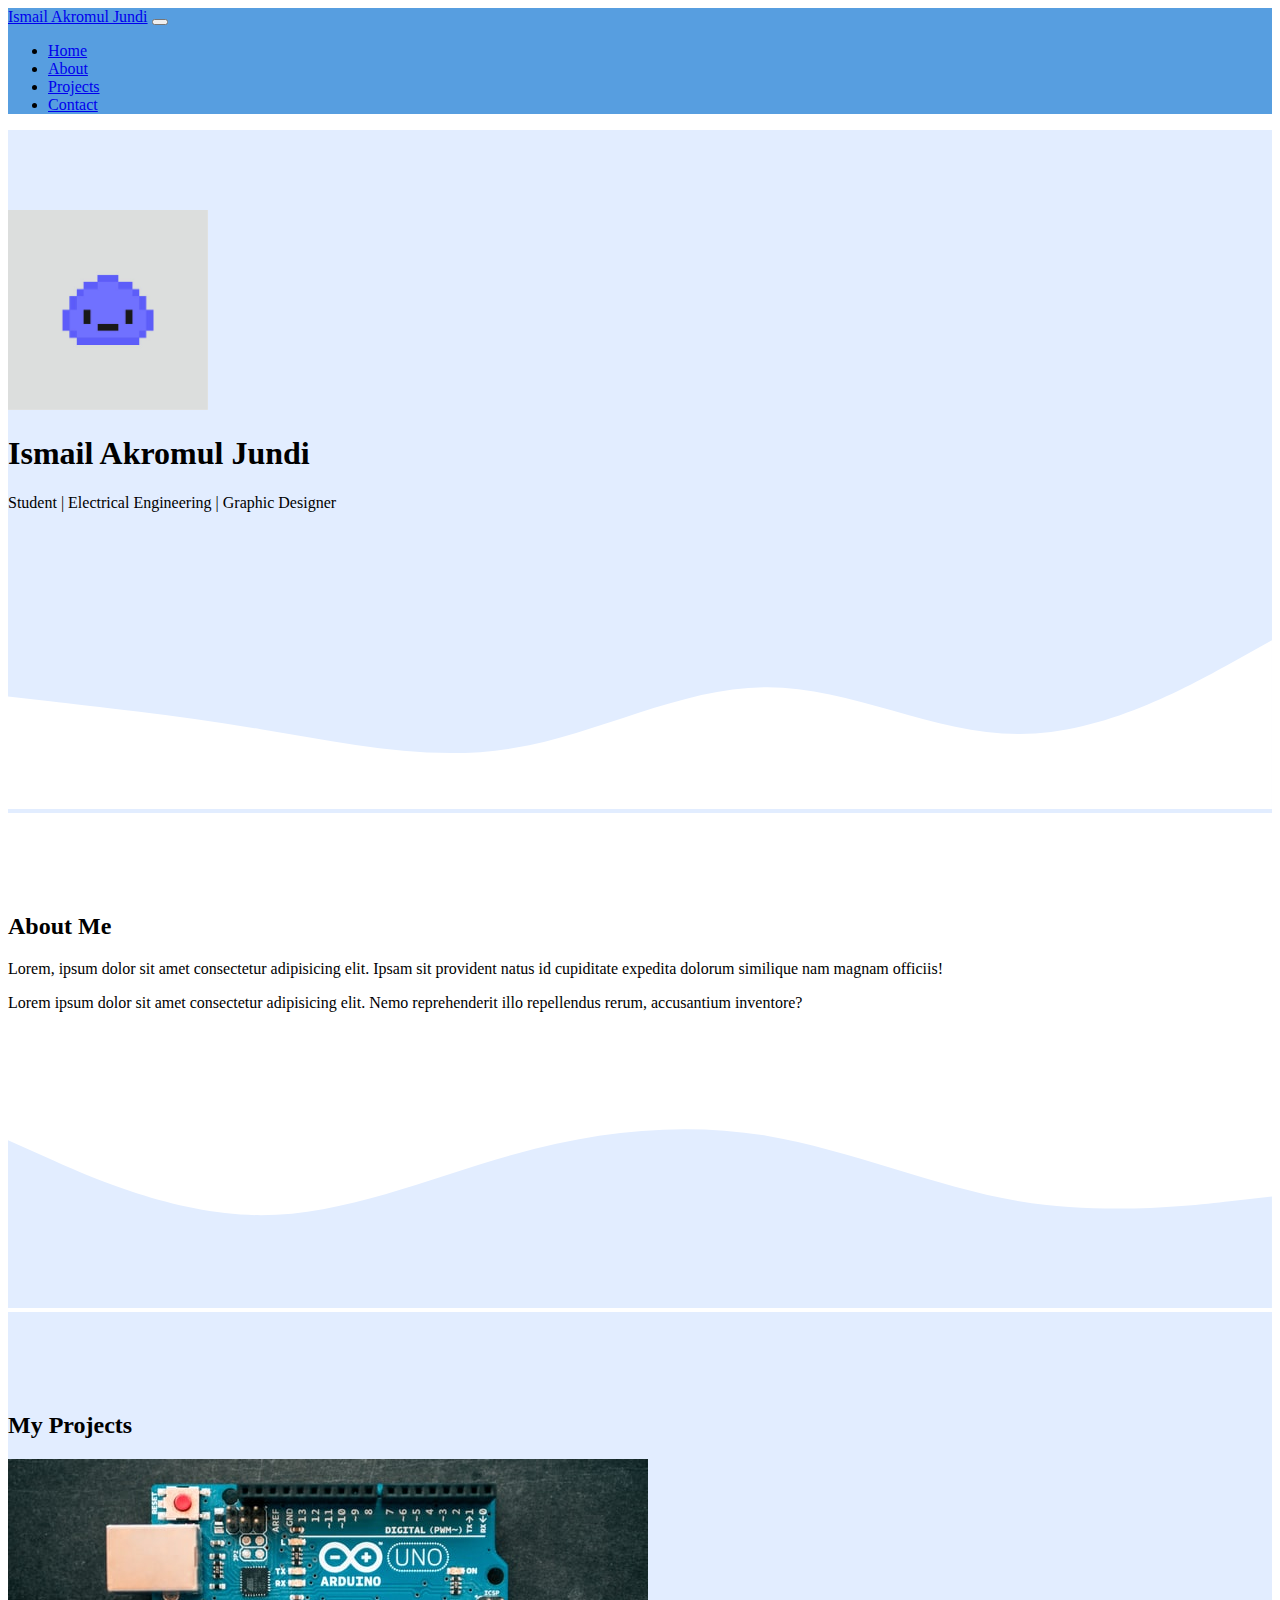
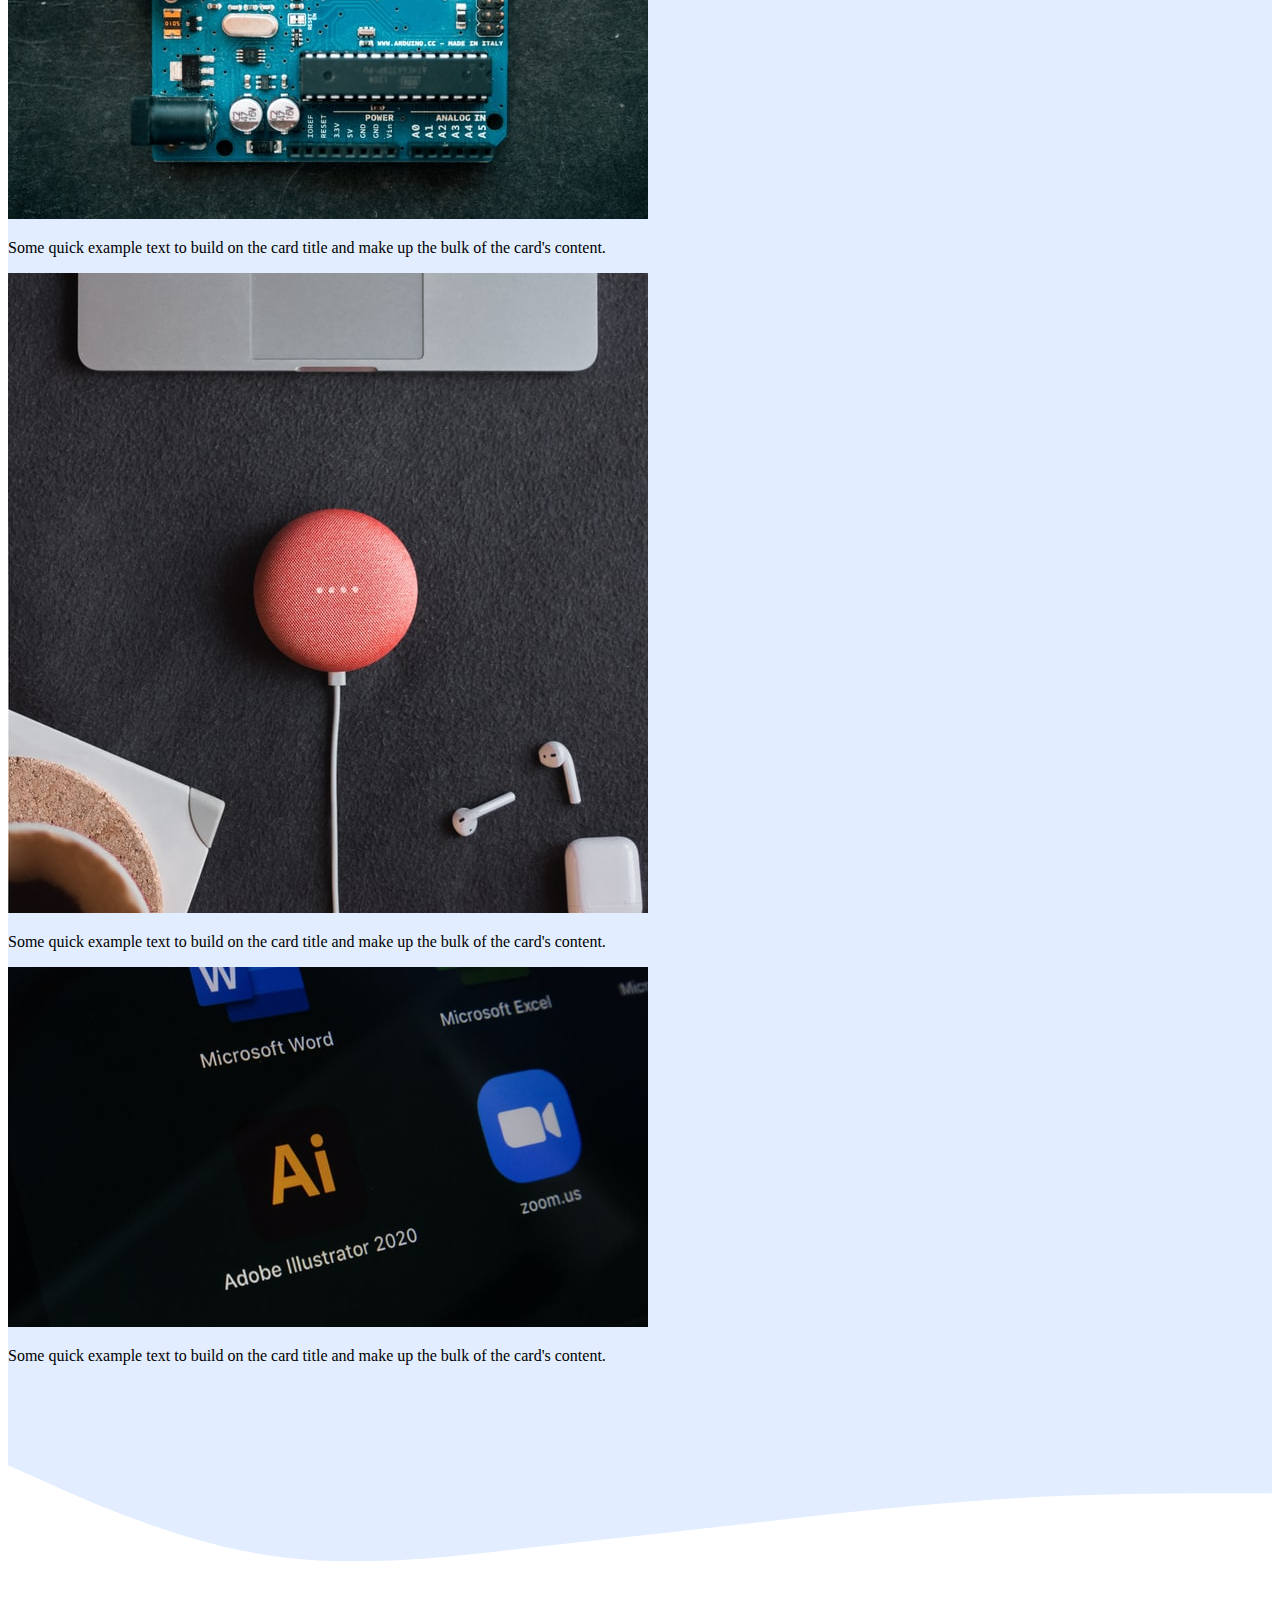
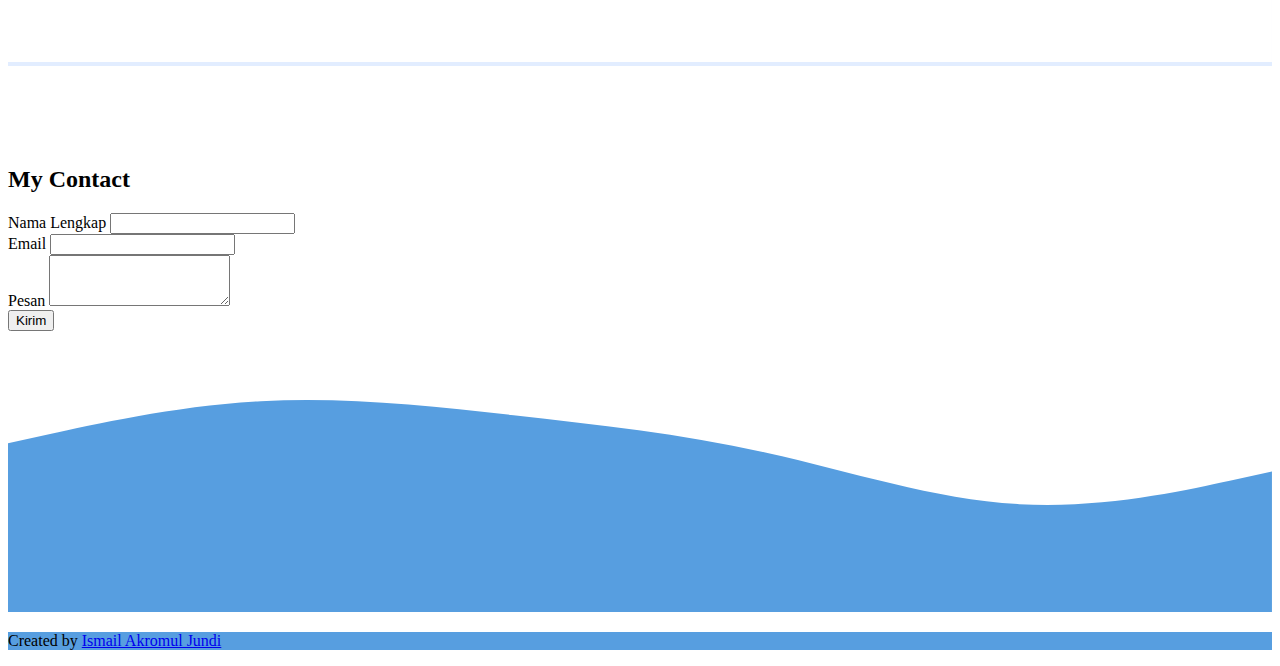
<file: index.html>
<!DOCTYPE html>
<html lang="en">
  <head>
    <!-- Required meta tags -->
    <meta charset="utf-8" />
    <meta name="viewport" content="width=device-width, initial-scale=1" />

    <!-- Bootstrap CSS -->
    <link href="https://cdn.jsdelivr.net/npm/bootstrap@5.0.0-beta3/dist/css/bootstrap.min.css" rel="stylesheet" integrity="sha384-eOJMYsd53ii+scO/bJGFsiCZc+5NDVN2yr8+0RDqr0Ql0h+rP48ckxlpbzKgwra6" crossorigin="anonymous" />

    <!-- My CSS -->
    <link rel="stylesheet" href="style.css" />

    <title>Portofolio | Ismail Akromul Jundi</title>
  </head>
  <body id="home">
    <!-- navbar -->
    <nav class="navbar navbar-expand-lg navbar-dark shadow-sm fixed-top" style="background-color: #579ee0">
      <div class="container">
        <a class="navbar-brand" href="#">Ismail Akromul Jundi</a>
        <button class="navbar-toggler" type="button" data-bs-toggle="collapse" data-bs-target="#navbarNav" aria-controls="navbarNav" aria-expanded="false" aria-label="Toggle navigation">
          <span class="navbar-toggler-icon"></span>
        </button>
        <div class="collapse navbar-collapse" id="navbarNav">
          <ul class="navbar-nav ms-auto">
            <li class="nav-item">
              <a class="nav-link active" aria-current="page" href="#home">Home</a>
            </li>
            <li class="nav-item">
              <a class="nav-link" href="#about">About</a>
            </li>
            <li class="nav-item">
              <a class="nav-link" href="#projects">Projects</a>
            </li>
            <li class="nav-item">
              <a class="nav-link" href="#contact">Contact</a>
            </li>
          </ul>
        </div>
      </div>
    </nav>
    <!-- akhir navbar-->

    <!-- jumbotron -->
    <section class="jumbotron text-center">
      <img src="img/rimuru-03.jpg" alt="Ismail Jundi" width="200" class="rounded-circle img-thumbnail" />
      <h1 class="display-4">Ismail Akromul Jundi</h1>
      <p class="lead">Student | Electrical Engineering | Graphic Designer</p>
      <svg xmlns="http://www.w3.org/2000/svg" viewBox="0 0 1440 320">
        <path
          fill="#ffffff"
          fill-opacity="1"
          d="M0,192L48,197.3C96,203,192,213,288,229.3C384,245,480,267,576,250.7C672,235,768,181,864,181.3C960,181,1056,235,1152,234.7C1248,235,1344,181,1392,154.7L1440,128L1440,320L1392,320C1344,320,1248,320,1152,320C1056,320,960,320,864,320C768,320,672,320,576,320C480,320,384,320,288,320C192,320,96,320,48,320L0,320Z"
        ></path>
      </svg>
    </section>
    <!-- akhir jumbotron -->

    <!-- about -->
    <section id="about">
      <div class="container">
        <div class="container">
          <div class="row text-center mb-3">
            <div class="col">
              <h2>About Me</h2>
            </div>
          </div>
          <div class="row justify-content-center fs-5 text-center">
            <div class="col-md-4">
              <p>Lorem, ipsum dolor sit amet consectetur adipisicing elit. Ipsam sit provident natus id cupiditate expedita dolorum similique nam magnam officiis!</p>
            </div>
            <div class="col-md-4">
              <p>Lorem ipsum dolor sit amet consectetur adipisicing elit. Nemo reprehenderit illo repellendus rerum, accusantium inventore?</p>
            </div>
          </div>
        </div>
      </div>
      <svg xmlns="http://www.w3.org/2000/svg" viewBox="0 0 1440 320">
        <path
          fill="#e2edff"
          fill-opacity="1"
          d="M0,128L48,149.3C96,171,192,213,288,213.3C384,213,480,171,576,144C672,117,768,107,864,122.7C960,139,1056,181,1152,197.3C1248,213,1344,203,1392,197.3L1440,192L1440,320L1392,320C1344,320,1248,320,1152,320C1056,320,960,320,864,320C768,320,672,320,576,320C480,320,384,320,288,320C192,320,96,320,48,320L0,320Z"
        ></path>
      </svg>
    </section>
    <!-- akhir about -->

    <!-- projects -->
    <section id="projects">
      <div class="container">
        <div class="row text-center mb-3">
          <div class="col">
            <h2>My Projects</h2>
          </div>
        </div>
        <div class="row">
          <div class="col-md-4 mb-3">
            <div class="card">
              <img src="img/projects/arduino uno.jpg" class="card-img-top" alt="arduino" />
              <div class="card-body">
                <p class="card-text">Some quick example text to build on the card title and make up the bulk of the card's content.</p>
              </div>
            </div>
          </div>
          <div class="col-md-4 mb-3">
            <div class="card">
              <img src="img/projects/iot.jpg" class="card-img-top" alt="arduino" />
              <div class="card-body">
                <p class="card-text">Some quick example text to build on the card title and make up the bulk of the card's content.</p>
              </div>
            </div>
          </div>
          <div class="col-md-4 mb-3">
            <div class="card">
              <img src="img/projects/aillustrator.jpg" class="card-img-top" alt="arduino" />
              <div class="card-body">
                <p class="card-text">Some quick example text to build on the card title and make up the bulk of the card's content.</p>
              </div>
            </div>
          </div>
        </div>
      </div>
      <svg xmlns="http://www.w3.org/2000/svg" viewBox="0 0 1440 320">
        <path
          fill="#ffffff"
          fill-opacity="1"
          d="M0,96L48,117.3C96,139,192,181,288,197.3C384,213,480,203,576,192C672,181,768,171,864,160C960,149,1056,139,1152,133.3C1248,128,1344,128,1392,128L1440,128L1440,320L1392,320C1344,320,1248,320,1152,320C1056,320,960,320,864,320C768,320,672,320,576,320C480,320,384,320,288,320C192,320,96,320,48,320L0,320Z"
        ></path>
      </svg>
    </section>
    <!-- akhir projects -->

    <!-- contact -->
    <section id="contact">
      <div class="container">
        <div class="row text-center mb-3">
          <div class="col">
            <h2>My Contact</h2>
          </div>
        </div>
        <div class="row justify-content-center">
          <div class="col-md-6">
            <form>
              <div class="mb-3">
                <label for="name" class="form-label">Nama Lengkap</label>
                <input type="text" class="form-control" id="name" aria-describedby="name" />
              </div>
              <div class="mb-3">
                <label for="email" class="form-label">Email</label>
                <input type="email" class="form-control" id="email" aria-describedby="email" />
              </div>
              <div class="mb-3">
                <label for="pesan" class="form-label">Pesan</label>
                <textarea class="form-control" id="pesan" rows="3"></textarea>
              </div>
              <button type="submit" class="btn btn-primary mb-3">Kirim</button>
            </form>
          </div>
        </div>
      </div>
      <svg xmlns="http://www.w3.org/2000/svg" viewBox="0 0 1440 320">
        <path
          fill="#579ee0"
          fill-opacity="1"
          d="M0,128L48,117.3C96,107,192,85,288,80C384,75,480,85,576,96C672,107,768,117,864,138.7C960,160,1056,192,1152,197.3C1248,203,1344,181,1392,170.7L1440,160L1440,320L1392,320C1344,320,1248,320,1152,320C1056,320,960,320,864,320C768,320,672,320,576,320C480,320,384,320,288,320C192,320,96,320,48,320L0,320Z"
        ></path>
      </svg>
    </section>
    <!-- akhir contact -->

    <!-- footer -->
    <footer class="text-white text-center p-3" style="background-color: #579ee0">
      <p>Created by <a href="https://instagram.com/jundismail/" class="text-white fw-bold">Ismail Akromul Jundi</a></p>
    </footer>
    <!-- akhir footer -->

    <script src="https://cdn.jsdelivr.net/npm/bootstrap@5.0.0-beta3/dist/js/bootstrap.bundle.min.js" integrity="sha384-JEW9xMcG8R+pH31jmWH6WWP0WintQrMb4s7ZOdauHnUtxwoG2vI5DkLtS3qm9Ekf" crossorigin="anonymous"></script>
  </body>
</html>
</file>
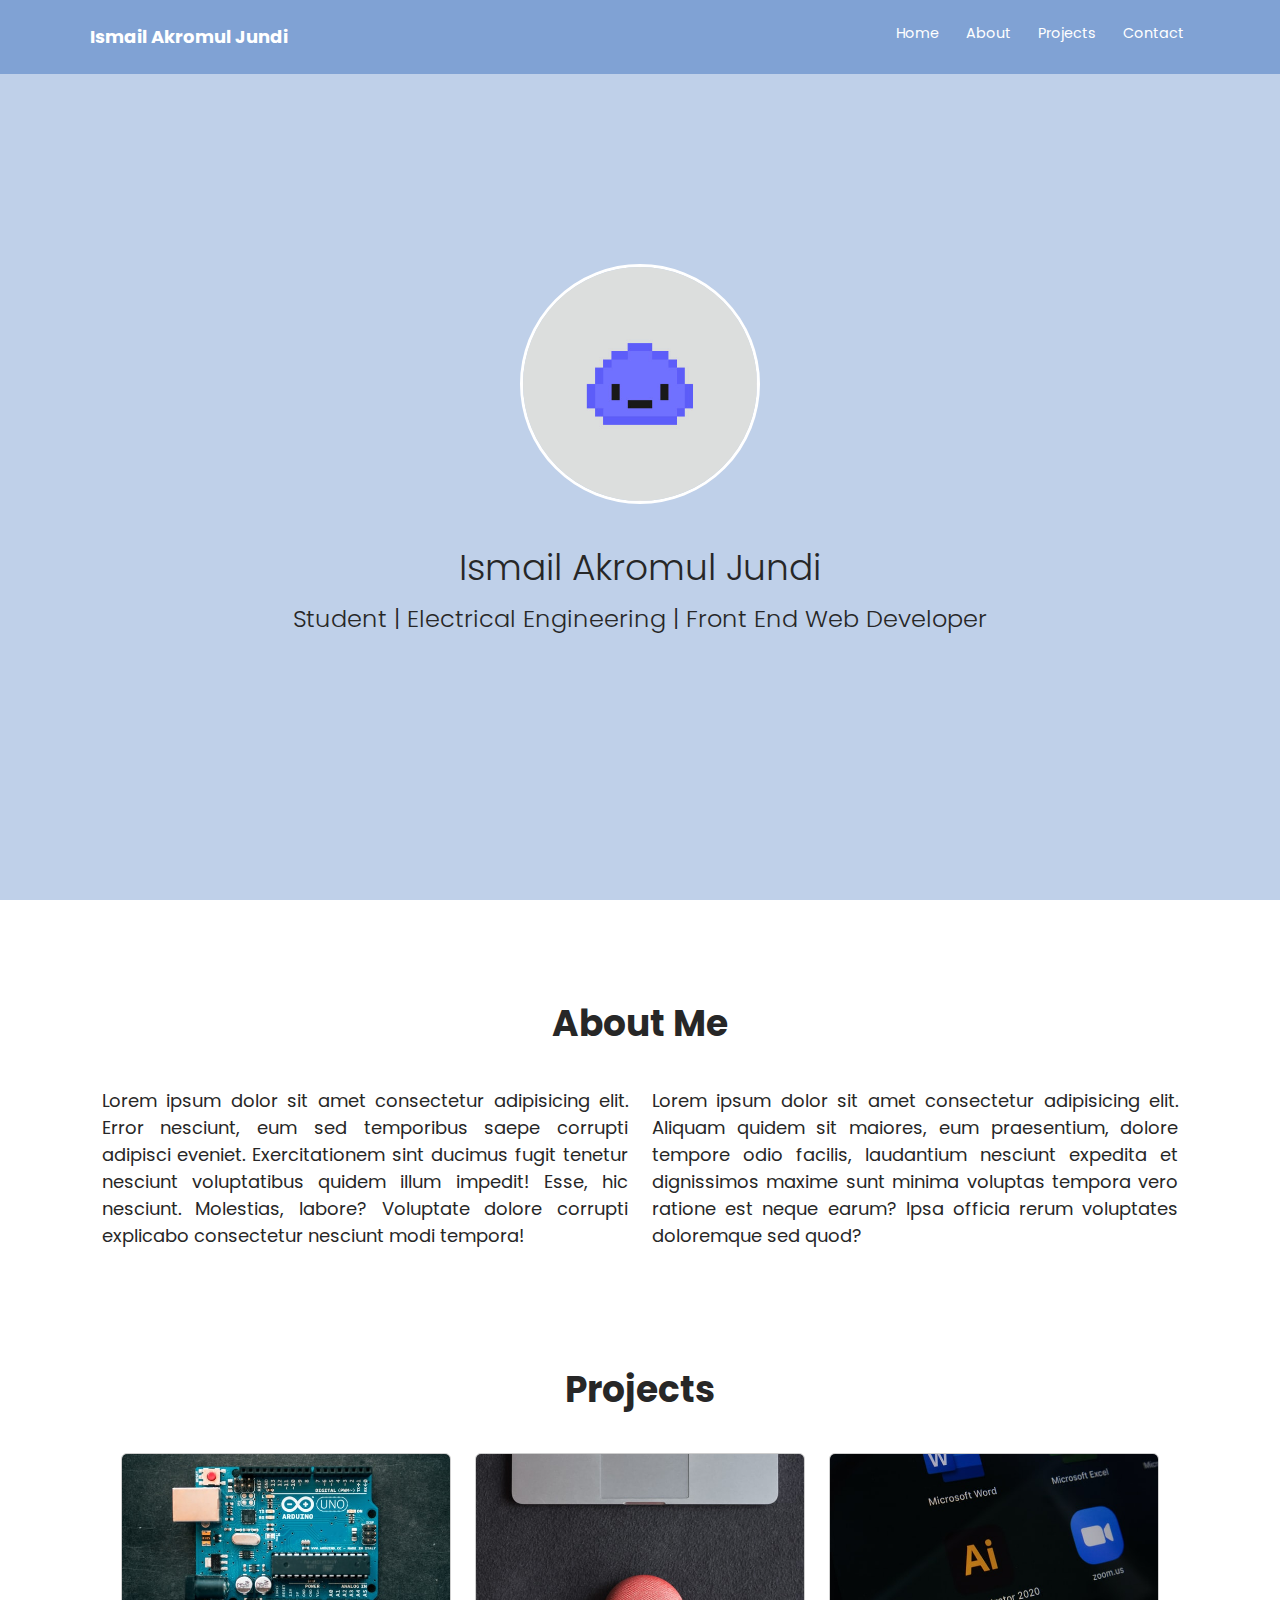
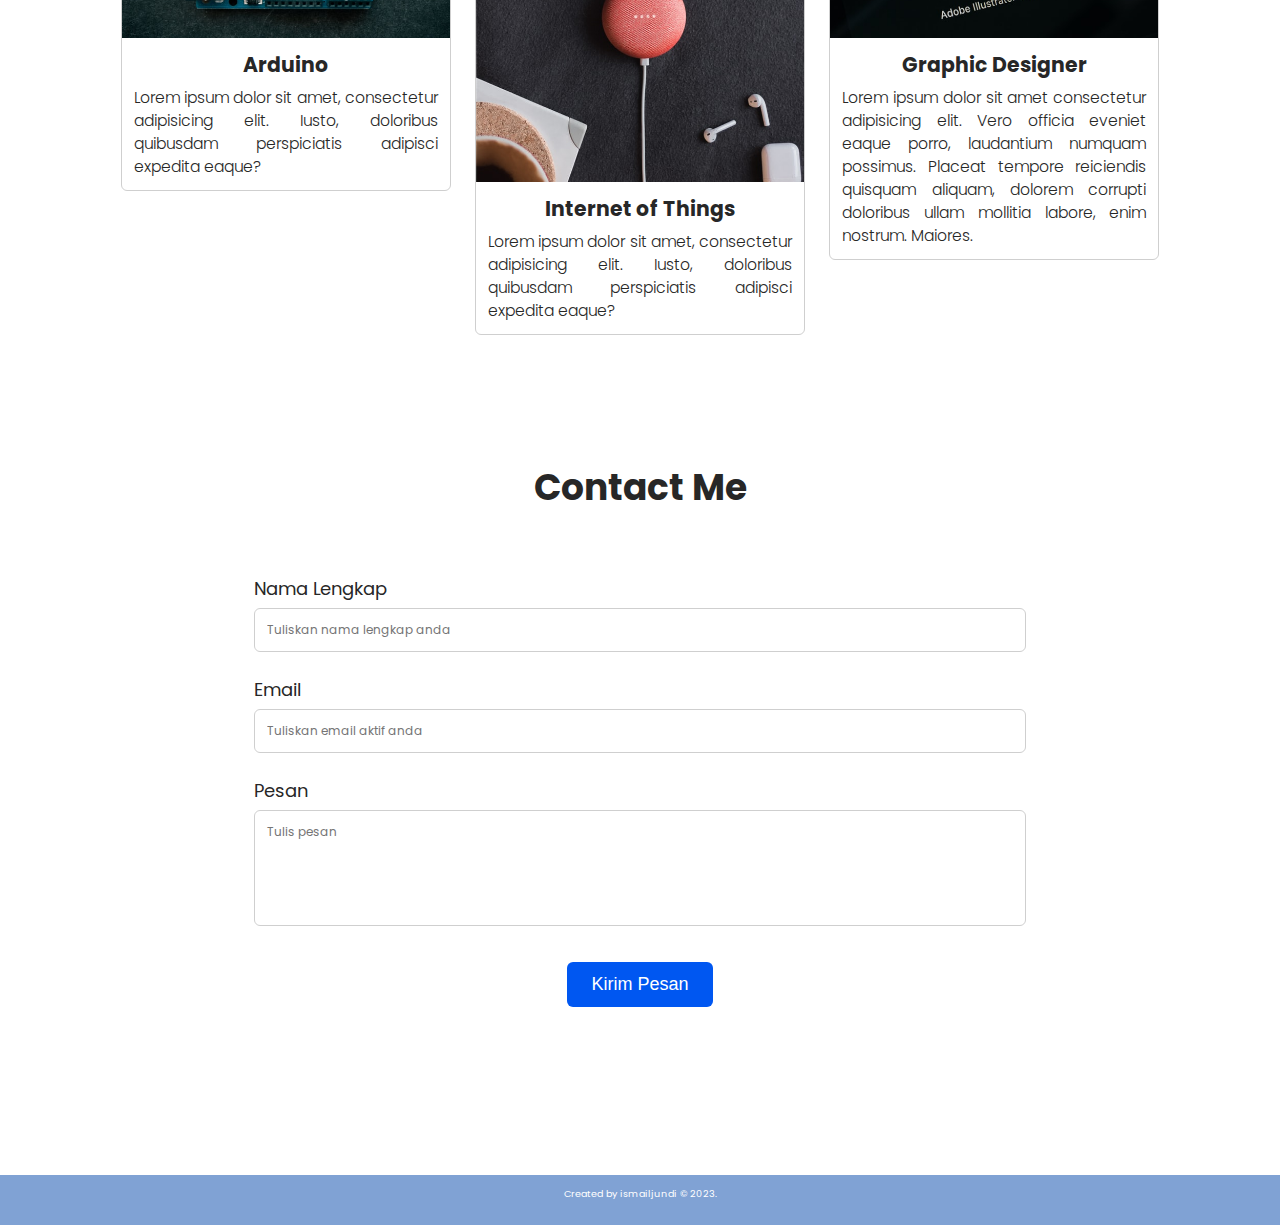
<file: home.html>
<!DOCTYPE html>
<html lang="en">

<head>
    <meta charset="UTF-8">
    <meta http-equiv="X-UA-Compatible" content="IE=edge">
    <meta name="viewport" content="width=device-width, initial-scale=1.0">
    <title>Portofolio</title>
    <!-- fonts -->
    <link rel="preconnect" href="https://fonts.googleapis.com">
    <link rel="preconnect" href="https://fonts.gstatic.com" crossorigin>
    <link
        href="https://fonts.googleapis.com/css2?family=Poppins:ital,wght@0,100;0,200;0,300;0,500;0,600;0,700;0,800;0,900;1,100;1,200;1,300;1,400;1,500;1,600;1,700;1,800;1,900&display=swap"
        rel="stylesheet">
    <!-- style -->
    <link rel="stylesheet" href="style_2.css">
</head>

<body>
    <!-- navbar start -->
    <nav class="navbar">
        <a href="#hero" class="navbar-logo">Ismail Akromul Jundi</a>
        <div class="navbar-nav">
            <a href="#hero">Home</a>
            <a href="#about">About</a>
            <a href="#projects">Projects</a>
            <a href="#contact">Contact</a>
        </div>
        <div id="hamburger-menu">
            <span class="bar"></span>
            <span class="bar"></span>
            <span class="bar"></span>
        </div>
    </nav>
    <!-- navbar end -->

    <!-- hero start -->
    <section class="hero" id="hero">
        <main class="content">
            <img src="img/rimuru-03.jpg" alt="foto-profil">
            <h1>Ismail Akromul Jundi</h1>
            <h2>Student | Electrical Engineering | Front End Web Developer</h2>
        </main>
    </section>
    <!-- hero end -->

    <!-- about start -->
    <section class="about" id="about">
        <h1>About Me</h1>
        <div class="row">
            <div class="content-1">
                <p>Lorem ipsum dolor sit amet consectetur adipisicing elit. Error nesciunt, eum sed temporibus saepe
                    corrupti adipisci eveniet. Exercitationem sint ducimus fugit tenetur nesciunt voluptatibus
                    quidem
                    illum impedit! Esse, hic nesciunt. Molestias, labore? Voluptate dolore corrupti explicabo
                    consectetur nesciunt modi tempora!</p>
            </div>
            <div class="content-2">
                <p>Lorem ipsum dolor sit amet consectetur adipisicing elit. Aliquam quidem sit maiores, eum
                    praesentium,
                    dolore tempore odio facilis, laudantium nesciunt expedita et dignissimos maxime sunt minima
                    voluptas
                    tempora vero ratione est neque earum? Ipsa officia rerum voluptates doloremque sed quod?</p>
            </div>
        </div>
    </section>
    <!-- about end -->

    <!-- projects start -->
    <section class="projects" id="projects">
        <h1>Projects</h1>
        <div class="row">
            <div class="projects-card">
                <img src="img/projects/arduino uno.jpg" alt="">
                <div class="card-text">
                    <h3>Arduino</h3>
                    <p>Lorem ipsum dolor sit amet, consectetur adipisicing elit. Iusto, doloribus quibusdam perspiciatis
                        adipisci expedita eaque?</p>
                </div>
            </div>
            <div class="projects-card">
                <img src="img/projects/iot.jpg" alt="">
                <div class="card-text">
                    <h3>Internet of Things</h3>
                    <p>Lorem ipsum dolor sit amet, consectetur adipisicing elit. Iusto, doloribus quibusdam perspiciatis
                        adipisci expedita eaque?</p>
                </div>
            </div>
            <div class="projects-card">
                <img src="img/projects/aillustrator.jpg" alt="">
                <div class="card-text">
                    <h3>Graphic Designer</h3>
                    <p>Lorem ipsum dolor sit amet consectetur adipisicing elit. Vero officia eveniet eaque porro,
                        laudantium numquam possimus. Placeat tempore reiciendis quisquam aliquam, dolorem corrupti
                        doloribus ullam mollitia labore, enim nostrum. Maiores.</p>
                </div>
            </div>
        </div>
    </section>
    <!-- projects end -->

    <!-- contact start -->
    <section class="contact" id="contact">
        <h1>Contact Me</h1>
        <div class="row">
            <form action="">
                <div class="input-group">
                    <label for="">Nama Lengkap</label>
                    <input type="text" placeholder="Tuliskan nama lengkap anda">
                </div>
                <div class="input-group">
                    <label for="">Email</label>
                    <input type="email" placeholder="Tuliskan email aktif anda">
                </div>
                <div class="input-group">
                    <label for="">Pesan</label>
                    <textarea name="" id="" cols="30" rows="5" placeholder="Tulis pesan"></textarea>
                </div>
                <button type="submit" class="btn">Kirim Pesan</button>
            </form>
        </div>
    </section>
    <!-- contact end -->

    <!-- footer start -->
    <footer>
        <div class="credit">
            <p>Created by <a href="instagram.com/jundismail">ismailjundi</a> &copy; 2023.</p>
        </div>
    </footer>
    <!-- footer end -->


    <!-- javascript -->
    <script src="script.js"></script>
</body>

</html>
</file>
<file: style.css>
.jumbotron {
  padding-top: 5rem;
  background-color: #e2edff;
}

#projects {
  background-color: #e2edff;
}

section {
  padding-top: 5rem;
}
</file>
<file: style_2.css>
* {
    margin: 0;
    padding: 0;
    box-sizing: border-box;
    outline: none;
    border: none;
    text-decoration: none;
    scroll-behavior: smooth;
}

body {
    font-family: 'Poppins', sans-serif;
    color: #fff;
    /* min-height: 5000px; */
}

.navbar {
    display: flex;
    padding: 1.4rem 7%;
    justify-content: space-between;
    align-items: center;
    position: fixed;
    top: 0;
    left: 0;
    right: 0;
    z-index: 9999;
    background-color: #80a2d4;
}

.navbar .navbar-logo {
    font-size: 1.5rem;
    font-weight: 700;
    color: white;
}

.navbar .navbar-nav a {
    display: inline-block;
    font-size: 1.2rem;
    padding: 0.5rem 0.5rem;
    margin-left: 1rem;
    color: white;
}

.navbar .navbar-nav a:hover {
    color: #272727;
}

.navbar .navbar-nav a::after {
    content: '';
    display: block;
    padding-bottom: 0.5rem;
    border-bottom: 0.1rem solid #272727;
    transform: scaleX(0);
    transition: 0.3s;
}

.navbar .navbar-nav a:hover::after {
    transform: scaleX(0.7);
}

#hamburger-menu {
    display: none;
    position: relative;
    cursor: pointer;
}

#hamburger-menu .bar {
    display: block;
    width: 25px;
    height: 2px;
    margin: 5px auto;
    transition: all 0.3s ease-in-out;
    background-color: #fff;
}

#hamburger-menu.slide .bar:nth-child(1) {
    transform: translateY(7px) rotate(45deg);
}

#hamburger-menu.slide .bar:nth-child(2) {
    opacity: 0;
}

#hamburger-menu.slide .bar:nth-child(3) {
    transform: translateY(-7px) rotate(-45deg);
}

/* hero */
.hero {
    min-height: 100vh;
    display: flex;
    align-items: center;
    justify-content: center;
    position: relative;
    background-color: #bfd0e9;
}

.hero .content {
    padding: 0 7%;
    max-width: 100%;
}

.hero .content h1 {
    color: #272727;
    font-size: 3rem;
    font-weight: 300;
    text-align: center;
    margin-top: 3rem;
}

.hero .content h2 {
    color: #272727;
    font-size: 2rem;
    font-weight: 300;
    text-align: center;
    margin-top: 0.5rem;
}

.hero .content img {
    display: block;
    margin: 0 auto;
    height: 20rem;
    border: 0.25rem solid white;
    border-radius: 50%;
}

/* about */
.about,
.projects {
    padding: 8rem 7% 1.4rem;
}

.about h1,
.projects h1,
.contact h1 {
    color: #272727;
    text-align: center;
    font-size: 3rem;
}

.about .row {
    display: flex;
    margin-top: 3rem;
}

.about .row .content-1,
.about .row .content-2 {
    flex: 1 1 45rem;
}

.about .row .content-1 p,
.about .row .content-2 p {
    color: #272727;
    text-align: justify;
    font-size: 1.5rem;
    padding: 0 1rem;
}

/* projects */
.projects .row {
    display: flex;
    flex-wrap: wrap;
    margin-top: 3rem;
    justify-content: center;
}

.projects .row .projects-card {
    display: flex;
    flex-direction: column;
    overflow: hidden;
    margin: 0 1rem 1rem;
    width: 30%;
    height: max-content;
    border: 0.1rem solid #cfcfcf;
    border-radius: 0.5rem;
}

.projects .row .projects-card .card-text {
    padding: 0 1rem 1rem;
}

.projects .row .projects-card .card-text h3 {
    color: #272727;
    font-size: 1.7rem;
    margin-top: 1rem;
    text-align: center;
}

.projects .row .projects-card .card-text p {
    color: #272727;
    font-size: 1.3rem;
    font-weight: 300;
    margin-top: 0.5rem;
    text-align: justify;
}

/* contact */
.contact {
    padding: 8rem 7%;
}

.contact .row {
    margin: 3rem;
}

.contact .row form {
    display: flex;
    flex-direction: column;
    justify-content: center;
    align-items: center;
}

.contact .row form .input-group {
    display: flex;
    flex-direction: column;
    margin-top: 2rem;
    width: 75%;
}

.contact .row form .input-group label {
    color: #272727;
    font-size: 1.5rem;
}

.contact .row form .input-group input {
    margin-top: 0.5rem;
    padding: 1rem;
    color: #272727;
    border: 0.1rem solid #cfcfcf;
    border-radius: 0.5rem;
    font-size: 1rem;
    font-family: 'Poppins', sans-serif;
}

.contact .row form .input-group textarea {
    margin-top: 0.5rem;
    padding: 1rem;
    color: #272727;
    border: 0.1rem solid #cfcfcf;
    border-radius: 0.5rem;
    font-size: 1rem;
    font-family: 'Poppins', sans-serif;
    resize: none;
}

.contact .row form .btn {
    margin-top: 3rem;
    display: inline-block;
    padding: 1rem 2rem;
    font-size: 1.5rem;
    color: #fff;
    background-color: #0057F1;
    cursor: pointer;
    border-radius: 0.5rem;
}

/* footer */
footer {
    background-color: #80a2d4;
    text-align: center;
    padding: 1rem 0 2rem;
    margin-top: 3rem;
}

footer .credit {
    font-size: 0.8rem;
}

footer .credit a {
    color: #fff;
    font-weight: 400;
    transition: 0.3s;
}

footer .credit a:hover {
    color: #272727;
}

/* responsive */
/* laptop */
@media (max-width: 1366px) {
    html {
        font-size: 75%;
    }
}

/* tablet */
@media (max-width: 768px) {
    html {
        font-size: 62.5%;
    }

    #hamburger-menu {
        display: inline-block;
    }

    .navbar .navbar-nav {
        position: absolute;
        top: 100%;
        right: -100%;
        background-color: #ebebeb;
        width: 30rem;
        height: 100vh;
        transition: 0.3s;
    }

    .navbar .navbar-nav.active {
        right: 0;
    }

    .navbar .navbar-nav a {
        display: block;
        text-align: left;
        color: #272727;
        margin: 1.5rem;
        font-size: 2rem;
    }

    .navbar .navbar-nav a::after {
        transform-origin: 0 0;
    }

    .navbar .navbar-nav a:hover::after {
        transform: scaleX(0.5);
    }

    .projects .row {
        flex-wrap: nowrap;
        flex-direction: column;
    }

    .projects .row .projects-card {
        width: 100%;
        margin: 0 0 1rem;
    }


    .contact .row form .input-group {
        width: 100%;
    }
}

/* mobile */
@media (max-width: 500px) {
    html {
        font-size: 50%;
    }

}
</file>
